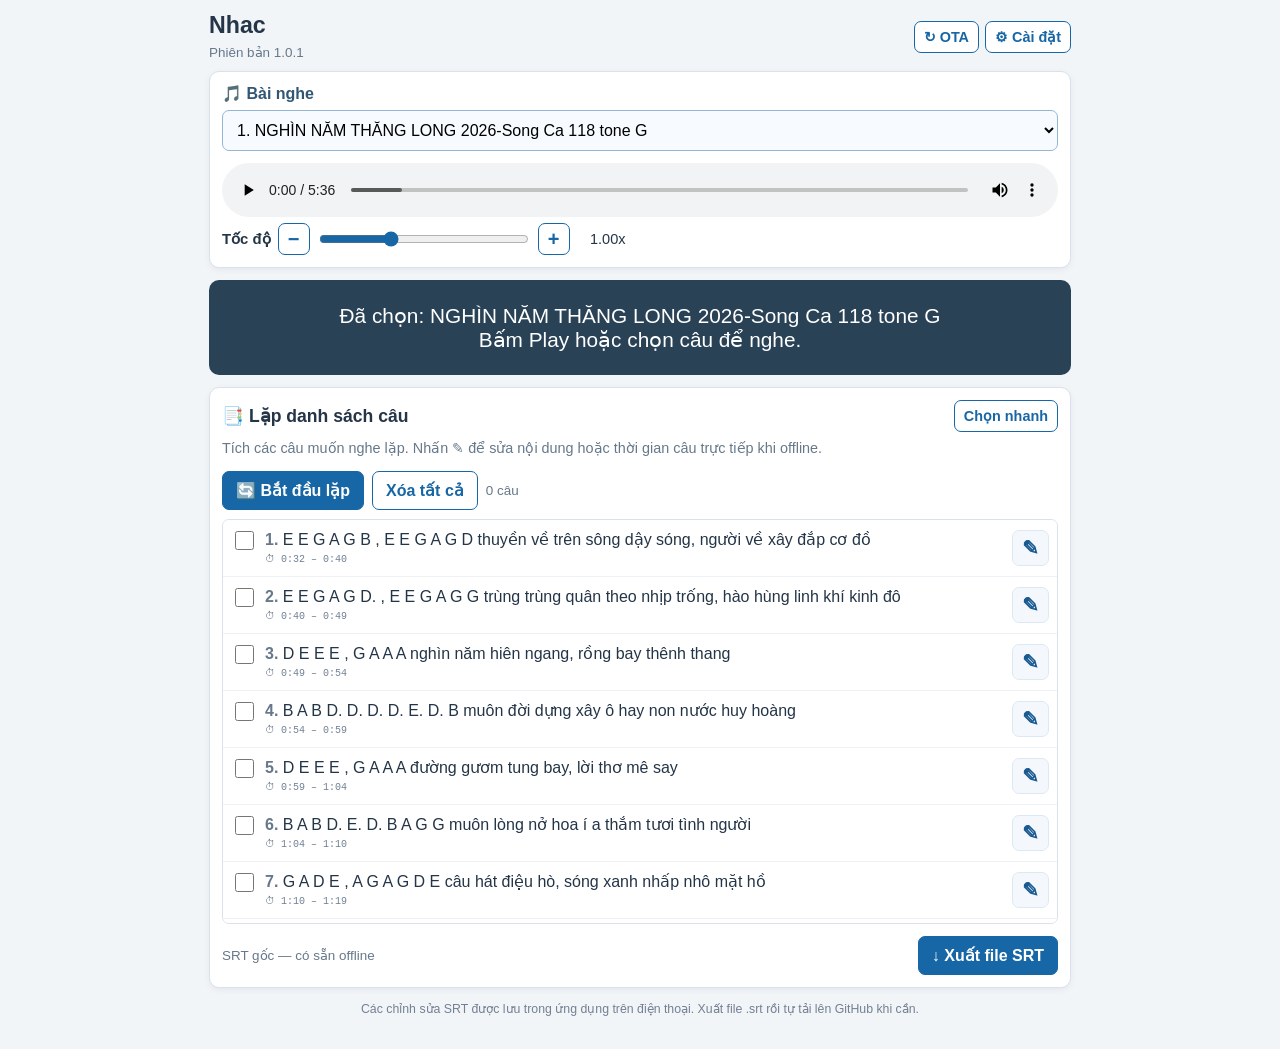
<file: app/src/main/assets/www/index.html>
<!doctype html>
<html lang="vi">
<head>
  <meta charset="utf-8">
  <meta name="viewport" content="width=device-width, initial-scale=1, viewport-fit=cover">
  <meta name="theme-color" content="#28465e">
  <title>Nhac</title>
  <link rel="stylesheet" href="styles.css">
  <script defer src="srt.js"></script>
  <script defer src="app.js"></script>
</head>
<body>
  <main class="shell">
    <header class="app-header">
      <div><h1>Nhac</h1><span id="appVersion" class="small muted">Phiên bản 1.0.0</span></div>
      <div class="header-buttons">
        <button id="btnUpdate" class="outline small-btn" type="button">↻ OTA</button>
        <button id="btnSettings" class="outline small-btn" type="button">⚙ Cài đặt</button>
      </div>
    </header>

    <section class="card" aria-label="Trình phát nhạc">
      <label class="heading-label" for="trackSelector">🎵 Bài nghe</label>
      <select id="trackSelector"><option>Đang nạp bài hát...</option></select>
      <audio id="myMedia" controls preload="metadata">Trình duyệt không hỗ trợ âm thanh.</audio>
      <div class="number-line speed-line">
        <label for="speedSlider">Tốc độ</label>
        <button class="step-btn" id="speedMinus" type="button" aria-label="Giảm tốc độ">−</button>
        <input id="speedSlider" type="range" min="0.5" max="2" step="0.05" value="1" aria-label="Tốc độ phát">
        <button class="step-btn" id="speedPlus" type="button" aria-label="Tăng tốc độ">+</button>
        <output id="speedValue" for="speedSlider">1.00x</output>
      </div>
    </section>

    <section class="subtitle" id="currentSubtitle" aria-live="polite">
      <div id="mainSubEng">Chọn bài để bắt đầu.</div>
      <div id="mainSubVn"></div>
    </section>

    <section class="card" aria-label="Lặp danh sách câu">
      <div class="section-title"><h2>📑 Lặp danh sách câu</h2><button id="btnRange" class="outline small-btn" type="button">Chọn nhanh</button></div>
      <p class="hint">Tích các câu muốn nghe lặp. Nhấn ✎ để sửa nội dung hoặc thời gian câu trực tiếp khi offline.</p>
      <div class="controls">
        <button type="button" id="btnToggleLoop">🔄 Bắt đầu lặp</button>
        <button type="button" id="btnClearSelection" class="outline">Xóa tất cả</button>
        <span class="muted small" id="selectedCount">0 câu</span>
      </div>
      <div id="sentencesList" class="sentence-list"><p class="hint">Chưa tải nội dung SRT.</p></div>
      <div class="file-actions">
        <div id="srtStatus" class="small muted">SRT gốc</div>
        <button id="btnExportSrt" type="button" class="export-btn">↓ Xuất file SRT</button>
      </div>
    </section>
    <p class="footer-note">Các chỉnh sửa SRT được lưu trong ứng dụng trên điện thoại. Xuất file .srt rồi tự tải lên GitHub khi cần.</p>
  </main>

  <dialog id="rangeDialog" class="modal">
    <form method="dialog"><div class="modal-top"><h2>Chọn nhanh câu</h2><button type="submit" class="close-btn" aria-label="Đóng">✕</button></div></form>
    <p class="hint">Nhập số câu hoặc khoảng câu, ví dụ <b>3-8,11,15</b>. Nhập <b>*</b> để chọn tất cả.</p>
    <input type="text" id="rangeInput" placeholder="3-8,11 hoặc *" inputmode="text">
    <div class="controls modal-actions"><button type="button" id="btnApplyRange">Chọn</button><button type="button" id="btnApplyRangeLoop">Chọn &amp; lặp</button></div>
  </dialog>

  <dialog id="editDialog" class="modal">
    <div class="modal-top"><h2 id="editTitle">Sửa SRT</h2><button type="button" class="close-btn" id="btnCloseEdit" aria-label="Đóng">✕</button></div>
    <label for="editText" class="heading-label">Nội dung câu (giữ dấu | nếu có)</label>
    <textarea id="editText" rows="5" spellcheck="false"></textarea>
    <div class="two-fields">
      <label>Bắt đầu <input id="editStart" type="text" inputmode="text" placeholder="00:00:00,000"></label>
      <label>Kết thúc <input id="editEnd" type="text" inputmode="text" placeholder="00:00:00,000"></label>
    </div>
    <div id="editError" class="error" role="alert"></div>
    <div class="controls modal-actions"><button id="btnSaveEdit" type="button">Lưu offline</button><button id="btnCancelEdit" class="outline" type="button">Hủy</button></div>
  </dialog>

  <dialog id="settingsDialog" class="modal settings-modal">
    <div class="modal-top"><h2>⚙ Cài đặt</h2><button id="btnCloseSettings" type="button" class="close-btn" aria-label="Đóng">✕</button></div>
    <p class="hint">Mỗi thanh trượt dài tối đa 50% chiều ngang màn hình. Có thể chỉnh giới hạn Min, Max, Default và Step bên dưới từng mục.</p>
    <div id="settingControls"></div>
    <section class="settings-group">
      <h3>Hiển thị</h3>
      <label class="toggle"><input id="boldMain" type="checkbox"> In đậm phụ đề chính</label>
      <label class="toggle"><input id="boldList" type="checkbox"> In đậm chữ trong danh sách câu</label>
      <label class="toggle"><input id="showNumber" type="checkbox"> Hiện số thứ tự câu</label>
      <label class="toggle"><input id="showTime" type="checkbox"> Hiện thời gian câu</label>
      <label class="toggle"><input id="showTranslation" type="checkbox"> Hiện nội dung sau dấu | (nếu có)</label>
      <button id="resetSettings" type="button" class="outline">Khôi phục mặc định cài đặt</button>
    </section>
    <section class="settings-group">
      <h3>Cập nhật OTA qua GitHub</h3>
      <p id="otaRepoMessage" class="hint">Nhac tự kiểm tra phiên bản mới qua GitHub Releases.</p>
      <div id="otaManualRepoFields" class="two-fields">
        <label>GitHub owner <input type="text" id="githubOwner" placeholder="Tên tài khoản"></label>
        <label>Repository <input type="text" id="githubRepo" placeholder="Tên repo"></label>
      </div>
      <div class="controls"><button id="btnSaveRepo" type="button">Lưu địa chỉ repo</button><button type="button" class="outline" id="btnCheckUpdateSettings">Kiểm tra ngay</button></div>
      <p id="settingsUpdateStatus" class="hint" role="status"></p>
    </section>
  </dialog>

  <dialog id="updateDialog" class="modal">
    <div class="modal-top"><h2>Cập nhật Nhac</h2><button id="btnCloseUpdate" type="button" class="close-btn" aria-label="Đóng">✕</button></div>
    <p id="updateStatus" role="status">Đang kiểm tra...</p>
    <p id="updateNotes" class="hint"></p>
    <div class="controls"><button id="btnDownloadUpdate" type="button" hidden>Tải &amp; cài APK</button><button id="btnDismissUpdate" type="button" class="outline">Đóng</button></div>
    <p class="hint">Android yêu cầu bạn xác nhận cài APK. Giữ cùng chữ ký ứng dụng để cập nhật mà không mất dữ liệu.</p>
  </dialog>

  <div id="toast" role="status" aria-live="polite" class="toast" hidden></div>
</body>
</html>
</file>
<file: app/src/main/assets/www/styles.css>
:root{--main-eng-size:1.3em;--main-vn-size:1.05em;--list-eng-size:1em;--primary:#1766a5;--ink:#243547;--border:#d9e2eb;--bg:#f2f5f8;--muted:#66788a}
*{box-sizing:border-box}
html{font-family:Arial,'Helvetica Neue',sans-serif;-webkit-text-size-adjust:100%;background:var(--bg);color:var(--ink)}
body{margin:0}button,select,input,textarea{font:inherit}button{border:1px solid var(--primary);border-radius:7px;color:#fff;background:var(--primary);padding:9px 13px;cursor:pointer;font-weight:600}button:disabled{opacity:.5;cursor:not-allowed}button:focus-visible,input:focus-visible,textarea:focus-visible{outline:2px solid #35a0ea;outline-offset:2px}
.outline{color:var(--primary);background:white}.small-btn{padding:7px 9px;font-size:.9em}.small{font-size:.84em}.muted,.hint{color:var(--muted)}.hint{margin:6px 0 11px;line-height:1.5;font-size:.9em}
.shell{max-width:880px;margin:0 auto;padding:12px max(9px,env(safe-area-inset-right)) 18px max(9px,env(safe-area-inset-left))}.app-header{display:flex;gap:10px;justify-content:space-between;align-items:center;margin-bottom:10px}.app-header h1{margin:0 0 4px;font-size:1.45em}.header-buttons{display:flex;gap:6px;flex-wrap:wrap;justify-content:flex-end}
.card{background:white;border:1px solid var(--border);border-radius:10px;padding:12px;margin-bottom:12px;box-shadow:0 2px 6px #294a6412}.heading-label{display:block;font-weight:700;margin:0 0 7px;color:#315775}#trackSelector{width:100%;padding:10px;background:#f7fbff;border:1px solid #92b6d4;border-radius:7px;min-width:0}audio{width:100%;margin-top:12px;display:block}
.number-line{display:flex;align-items:center;gap:7px;min-width:0;flex-wrap:nowrap}.speed-line{padding-top:6px}.number-line>label{font-weight:600;flex:0 0 auto;font-size:.93em}input[type=range]{width:min(39vw,210px);max-width:50vw;min-width:0;flex:0 1 auto;accent-color:var(--primary);touch-action:pan-y}.step-btn{width:32px;height:32px;min-width:32px;padding:0;display:inline-grid;place-items:center;color:var(--primary);background:#fff;font-size:20px}.number-line output{min-width:49px;text-align:right;font-size:.91em;font-variant-numeric:tabular-nums}
.subtitle{min-height:95px;background:#294256;color:white;text-align:center;display:flex;flex-flow:column;align-items:center;justify-content:center;gap:7px;padding:16px 12px;margin:0 0 12px;border-radius:10px}#mainSubEng{font-size:var(--main-eng-size);overflow-wrap:anywhere;white-space:pre-line}#mainSubVn{font-size:var(--main-vn-size);opacity:.92;white-space:pre-line;overflow-wrap:anywhere}#mainSubVn:empty{display:none}
.section-title{display:flex;gap:8px;align-items:center;justify-content:space-between}.section-title h2{margin:0;font-size:1.1em}.controls{display:flex;align-items:center;flex-wrap:wrap;gap:8px;margin:9px 0}.sentence-list{margin-top:8px;border:1px solid var(--border);max-height:45vh;min-height:145px;overflow-y:auto;overscroll-behavior:contain;border-radius:7px}.sentence-row{display:flex;align-items:flex-start;gap:8px;padding:10px 8px;border-bottom:1px solid #eef1f5;background:#fff}.sentence-row:last-child{border-bottom:0}.sentence-row.current{border-left:4px solid #1766a5;background:#deedfb}.sentence-row.selected{background:#fff6d9}.sentence-row.current.selected{background:#fcefc0}.sentence-check{width:19px;height:19px;flex:0 0 auto;margin-top:1px;accent-color:var(--primary)}.sentence-body{min-width:0;flex:1;cursor:pointer}.sentence-nr{font-weight:700;color:#66788a;display:inline}.sentence-text{font-size:var(--list-eng-size);white-space:pre-line;overflow-wrap:anywhere;display:inline}.sentence-secondary{display:block;font-size:.89em;color:#526678;margin-top:2px;white-space:pre-line}.sentence-time{display:block;color:#718094;margin-top:4px;font-size:.77em;font-family:monospace}.edit-btn{background:#f4f8fc;color:#195a91;border:1px solid #dce9f3;padding:5px 9px;min-width:36px;font-size:20px}
.file-actions{display:flex;gap:8px;justify-content:space-between;align-items:center;margin-top:12px}.file-actions>div{flex:1;min-width:0}.export-btn{white-space:nowrap}.footer-note{font-size:.77em;color:#728092;line-height:1.5;text-align:center}
.modal{width:min(96vw,560px);max-height:min(89vh,840px);border:1px solid #b5c8dc;border-radius:12px;padding:16px;box-shadow:0 18px 65px #183b5870;background:#fff;color:var(--ink);overscroll-behavior:contain;overflow:auto}.modal::backdrop{background:#172e4599}.modal h2{font-size:1.17em;margin:0}.modal-top{display:flex;align-items:center;justify-content:space-between;gap:8px;margin-bottom:12px}.close-btn{background:#f1f5f9;border-color:#dbe5ed;color:#2b455c;padding:5px 10px}.modal input[type=text],.modal input[type=number],.modal textarea{width:100%;padding:9px 10px;border:1px solid #bccbd8;border-radius:7px;background:#fff;color:#172d42}.modal textarea{resize:vertical;min-height:110px}.modal-actions{justify-content:flex-end}.two-fields{display:grid;grid-template-columns:1fr 1fr;gap:9px;margin-top:10px}.two-fields label{font-size:.88em;font-weight:600}.two-fields input{margin-top:6px;min-width:0}.error{font-size:.87em;color:#ba2633;min-height:20px;margin-top:7px}
.settings-group{padding:12px 0;border-top:1px solid #e1e9f2}.settings-group h3{font-size:1em;margin:0 0 9px}.toggle{display:block;margin:10px 0;line-height:1.5}.toggle input{accent-color:var(--primary);width:17px;height:17px;vertical-align:middle}.setting-row{display:flex;flex-direction:column;gap:6px;padding:9px 0}.setting-row label{font-size:.92em;font-weight:600}.setting-row>.number-line{margin-left:0}.advanced{margin:4px 0 11px;border:1px dashed #cad9e6;border-radius:8px;padding:8px}.advanced summary{font-size:.85em;color:#315775;cursor:pointer}.advanced .number-line{padding:6px 0}.advanced .number-line label{min-width:62px;font-size:.81em}.advanced input[type=number]{width:65px;font-size:.82em;padding:4px;border:1px solid #cadae9}.advanced input[type=range]{width:min(27vw,140px)}.advanced .step-btn{width:27px;height:27px;min-width:27px;font-size:16px}.toast{position:fixed;z-index:30;bottom:20px;left:50%;transform:translateX(-50%);max-width:90vw;background:#23384c;color:white;padding:11px 16px;border-radius:8px;box-shadow:0 5px 22px #20364666;font-size:.9em}.toast[hidden],button[hidden]{display:none!important}
@media(max-width:390px){.shell{padding-left:7px;padding-right:7px}.card{padding:9px}.number-line{gap:5px}.number-line input[type=range]{width:min(34vw,145px)}.step-btn{width:29px;height:29px;min-width:29px}.two-fields{grid-template-columns:1fr}.advanced input[type=range]{width:min(22vw,90px)}.advanced .number-line{gap:4px}}
</file>
